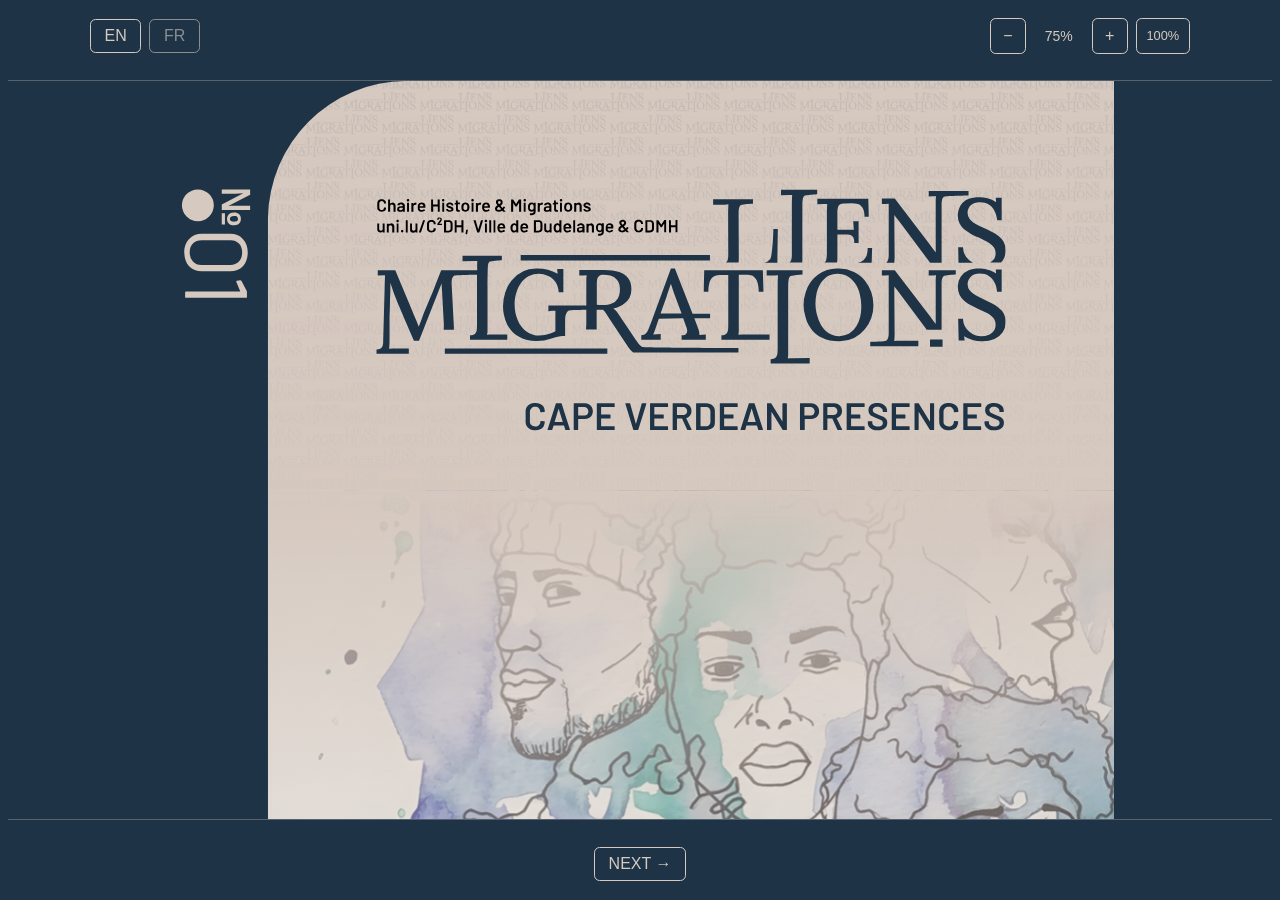
<file: test/index.html>
<!doctype html>
<html>
  <head>
    <meta charset="UTF-8" />
    <meta name="viewport" content="width=device-width, initial-scale=1.0" />
    <style>
      @import "../styles.css";
    </style>
    <title>test</title>
  </head>
  <body>
    <div id="header-nav"></div>
    <div id="viewer-wrapper">
      <div id="viewer"></div>
    </div>
    <div id="nav"></div>
    <script>
      // Set deck parameter to current directory (relative paths)
      const url = new URL(window.location);
      url.searchParams.set("deck", ".");
      window.history.replaceState({}, "", url);
    </script>
    <script src="../viewer.js"></script>
  </body>
</html>
</file>
